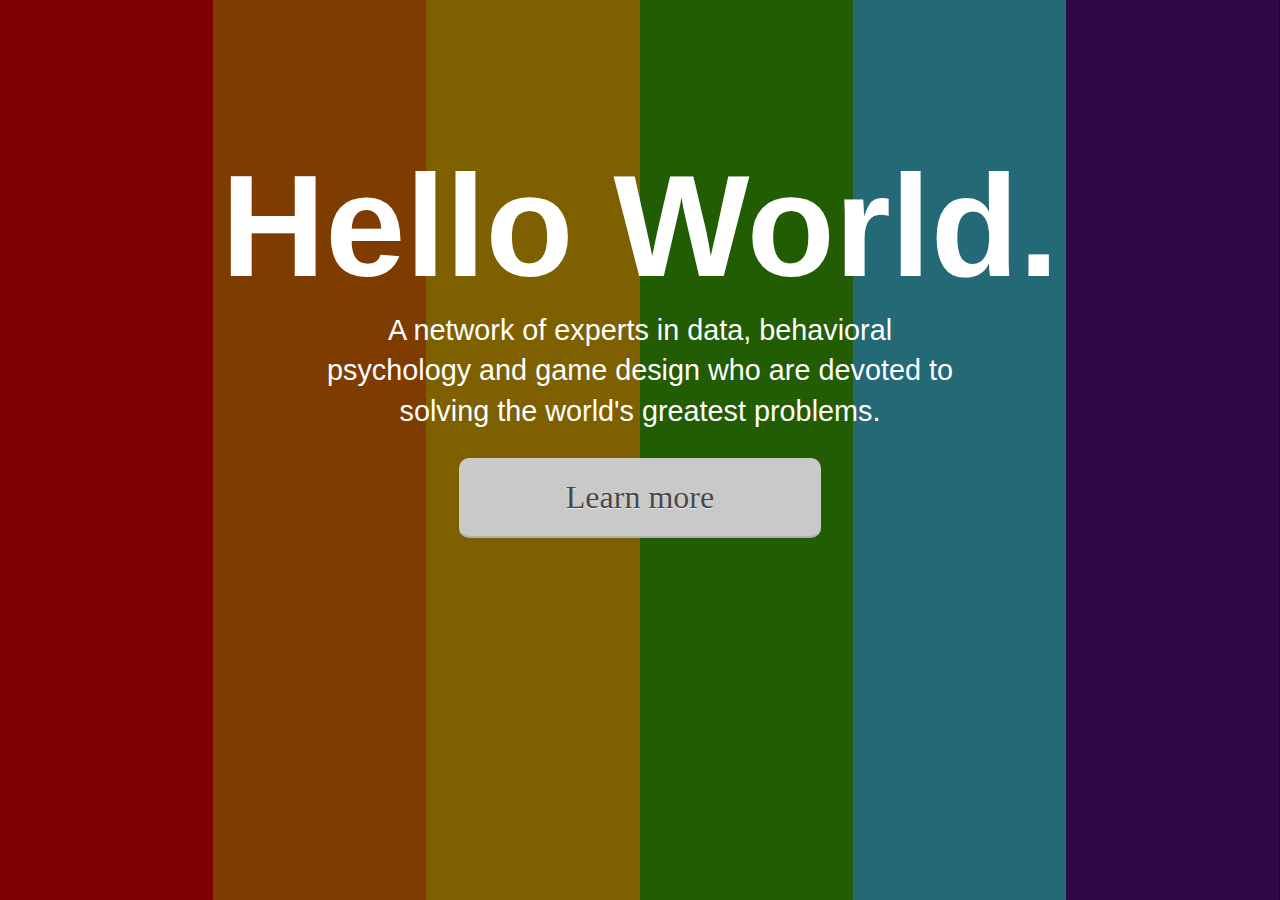
<file: index.html>
<!DOCTYPE html>
<html lang="en">
  <head>
    <meta charset="utf-8">
    <meta http-equiv="X-UA-Compatible" content="IE=edge">
    <meta name="viewport" content="width=device-width, initial-scale=1.0">
    <meta name="description" content="">
    <meta name="author" content="">
    <link rel="shortcut icon" type="image/png" href="img/favicon-16.png"/>
	<link rel="shortcut icon" type="image/png" href="http://helloworlde.com/img/favicon-16.png"/>

    <title>Hello World</title>

    <!-- Bootstrap core CSS -->
    <link href="css/rainbow-style.css" rel="stylesheet" type="text/css"> 

    <!-- Just for debugging purposes. Don't actually copy this line! -->
    <!--[if lt IE 9]><script src="../../docs-assets/js/ie8-responsive-file-warning.js"></script><![endif]-->

    <!-- HTML5 shim and Respond.js IE8 support of HTML5 elements and media queries -->
    <!--[if lt IE 9]>
      <script src="https://oss.maxcdn.com/libs/html5shiv/3.7.0/html5shiv.js"></script>
      <script src="https://oss.maxcdn.com/libs/respond.js/1.3.0/respond.min.js"></script>
    <![endif]-->
  </head>
	<body>
		<noscript>
			<div style="text-align:center;">
				<h1>You have Javascript disabled!</h1>
				<h3>Please enable Javascript to view this presentation!</h3>
			</div>
		</noscript>
		<!--[if IE 6]>
			<div style="text-align:center;">
				<h3>You have an outdated browser, please visit <a href="http://browsehappy.com/">Browse Happy</a> to install a recent browser</h3>
			</div>
		<![endif]-->
		<!--[if IE 7]>
			<div style="text-align:center;">
				<h3>You have an outdated browser, please visit <a href="http://browsehappy.com/">Browse Happy</a> to install a recent browser</h3>
			</div>
		<![endif]-->
		<!--[if IE 8]>
			<div style="text-align:center;">
				<h3>You have an outdated browser, please visit <a href="http://browsehappy.com/">Browse Happy</a> to install a recent browser</h3>
			</div>
		<![endif]-->
		<!--[if IE 9]>
			<div style="text-align:center;">
				<h3>You have an outdated browser, please visit <a href="http://browsehappy.com/">Browse Happy</a> to install a recent browser</h3>
			</div>
		<![endif]-->
		<div id="rainbow-container">    
	    <div class="red">&nbsp;</div>
	    <div class="orange">&nbsp;</div>
	    <div class="yellow">&nbsp;</div>
	    <div class="green">&nbsp;</div>
	    <div class="blue">&nbsp;</div>
	    <div class="purple">&nbsp;</div>
		</div>
	 	<div id="gray-overlay">&nbsp;</div>
	 	<div id = "text-container">
	 		<div id = "title">
	 			Hello World.
	 		</div>
	 		<div id = "sub-title">
	 			A network of experts in data, behavioral psychology and game design who are devoted to solving the world's greatest problems.
	 		</div>
		 	<div id ="btn-custom">
		 		<a href="slides.html">Learn more</a>
		 	</div>
	 </div>
	</body>
</html>
</file>
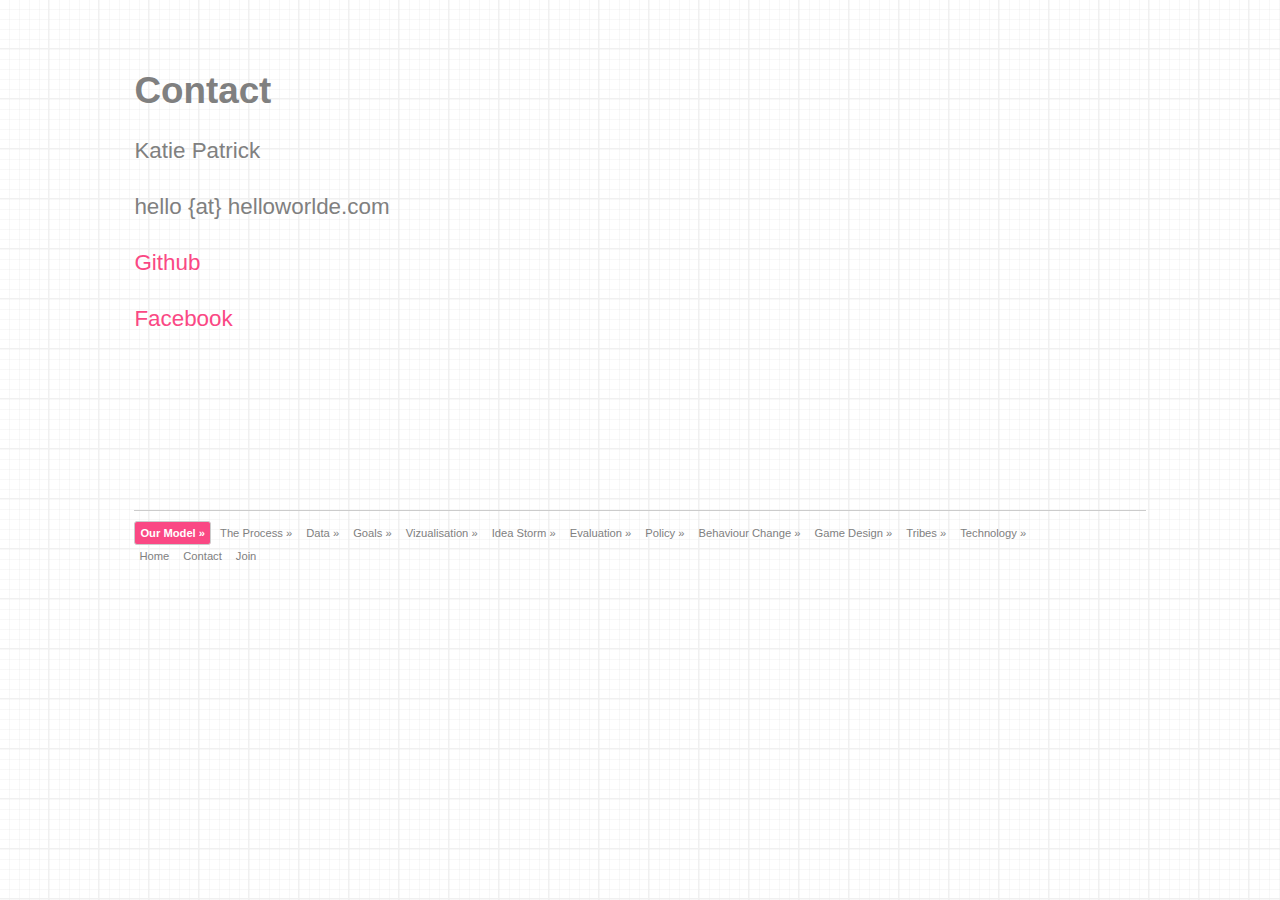
<file: contact.html>
<!DOCTYPE html>
<html lang="en">
	<head>
		<title>Hello Slideshow!</title>
		<meta charset="UTF-8">
		<link href="css/slides.css" rel="stylesheet" type="text/css" />
	</head>
	<body>
		<noscript>
			<div style="text-align:center;">
				<h1>You have Javascript disabled!</h1>
				<h3>Please enable Javascript to view this presentation!</h3>
			</div>
		</noscript>
		<!--[if IE 6]>
			<div style="text-align:center;">
				<h3>You have an outdated browser, please visit <a href="http://browsehappy.com/">Browse Happy</a> to install a recent browser</h3>
			</div>
		<![endif]-->
		<!--[if IE 7]>
			<div style="text-align:center;">
				<h3>You have an outdated browser, please visit <a href="http://browsehappy.com/">Browse Happy</a> to install a recent browser</h3>
			</div>
		<![endif]-->
		<!--[if IE 8]>
			<div style="text-align:center;">
				<h3>You have an outdated browser, please visit <a href="http://browsehappy.com/">Browse Happy</a> to install a recent browser</h3>
			</div>
		<![endif]-->
		<!--[if IE 9]>
			<div style="text-align:center;">
				<h3>You have an outdated browser, please visit <a href="http://browsehappy.com/">Browse Happy</a> to install a recent browser</h3>
			</div>
		<![endif]-->
		
		
		<div class="text-container">
			<div class="slides-title">Contact</div>
			<div class="slides-text">
				<p>Katie Patrick</p>
				<p>hello {at} helloworlde.com </p>
				<p><a href="https://github.com/KatieP">Github</a></p>
				<p><a href="https://www.facebook.com/katiepatrickgp">Facebook</a></p>
				<p><a target="_blank" href="https://docs.google.com/forms/d/1P06UVmUYbiCr92L8ANgl8f_ra0wWMm29mIEVY41jQ7U/viewform">Join the Hello World network!</a></p>
			</div>
		</div>


		<div class="footer">
			<a id="link0" href="#our-model" class="slide-link">Our Model&nbsp;&raquo;</a>
			<a id="link1" href="#the-process" class="slide-link">The Process&nbsp;&raquo;</a>
			<a id="link2" href="#data" class="slide-link">Data&nbsp;&raquo;</a>
      <a id="link3" href="#goals" class="slide-link">Goals&nbsp;&raquo;</a>
      <a id="link4" href="#visualize" class="slide-link">Vizualisation&nbsp;&raquo;</a>
      <a id="link5" href="#idea-storming" class="slide-link">Idea Storm&nbsp;&raquo;</a>
      <a id="link6" href="#idea-assessment" class="slide-link">Evaluation&nbsp;&raquo;</a>
      <a id="link7" href="#policy-design" class="slide-link">Policy&nbsp;&raquo;</a>
      <a id="link8" href="#behavioral-change" class="slide-link">Behaviour Change&nbsp;&raquo;</a>
      <a id="link9" href="#game-design" class="slide-link">Game Design&nbsp;&raquo;</a>
      <a id="link10" href="#tribes-and-evangelists" class="slide-link">Tribes&nbsp;&raquo;</a>
      <a id="link11" href="#technology" class="slide-link">Technology&nbsp;&raquo;</a>
      <br />
      <a id="linkHome" href="index.html">Home</a>
      <a id="linkContact" href="contact.html">Contact</a>
      <a id="linkJoin" target="_blank" href="https://docs.google.com/forms/d/1P06UVmUYbiCr92L8ANgl8f_ra0wWMm29mIEVY41jQ7U/viewform">Join</a>
		</div>
		<script type="text/javascript" src="js/jquery-1.10.2.min.js"></script>
		<script type="text/javascript" src="js/slideshow.js"></script>
	</body>
</html>
</file>
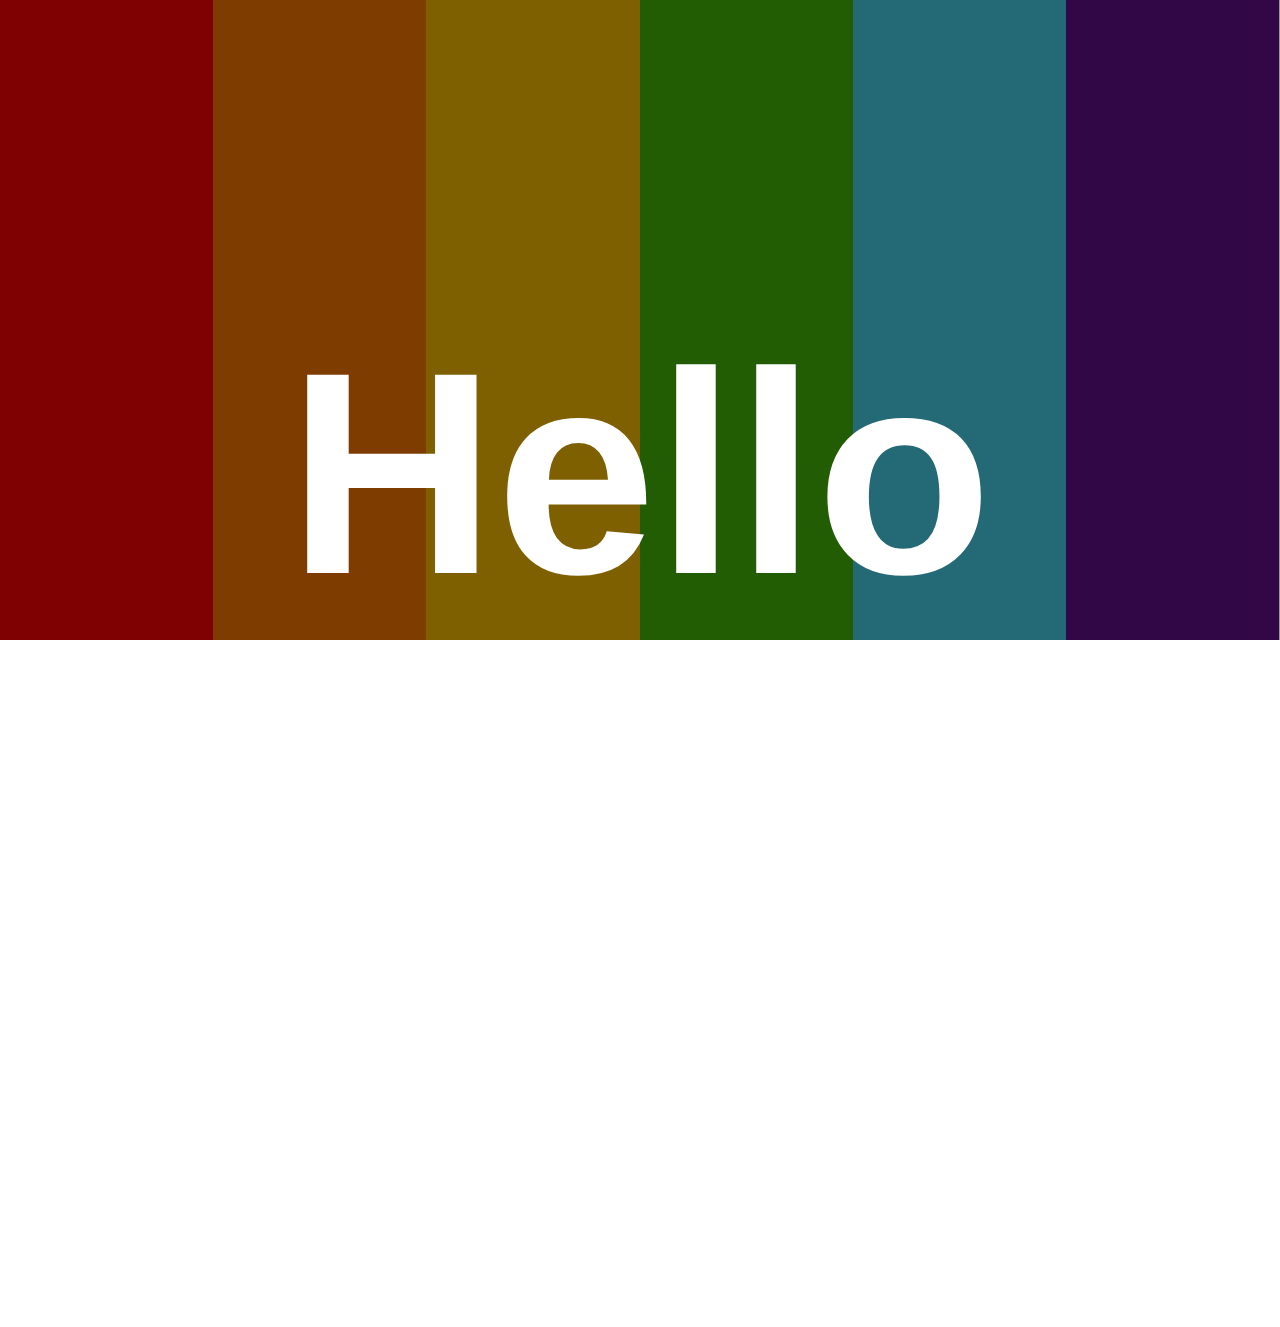
<file: rainbow.html>
<!DOCTYPE html>
<html lang="en">
  <head>
    <meta charset="utf-8">
    <meta http-equiv="X-UA-Compatible" content="IE=edge">
    <meta name="viewport" content="width=device-width, initial-scale=1.0">
    <meta name="description" content="">
    <meta name="author" content="">
    <link rel="shortcut icon" href="../../docs-assets/ico/favicon.png">

    <title>Hello World</title>

    <!-- Bootstrap core CSS -->
    <link href="rainbow-style.css" rel="stylesheet" type="text/css"> 

    <!-- Just for debugging purposes. Don't actually copy this line! -->
    <!--[if lt IE 9]><script src="../../docs-assets/js/ie8-responsive-file-warning.js"></script><![endif]-->

    <!-- HTML5 shim and Respond.js IE8 support of HTML5 elements and media queries -->
    <!--[if lt IE 9]>
      <script src="https://oss.maxcdn.com/libs/html5shiv/3.7.0/html5shiv.js"></script>
      <script src="https://oss.maxcdn.com/libs/respond.js/1.3.0/respond.min.js"></script>
    <![endif]-->
  </head>

  	<body>

		 <div id="rainbow-container">    
		      <div class="red">&nbsp;</div>
		      <div class="orange">&nbsp;</div>
		      <div class="yellow">&nbsp;</div>
		      <div class="green">&nbsp;</div>
		      <div class="blue">&nbsp;</div>
		      <div class="purple">&nbsp;</div>
		 </div>

		 <div id="gray-overlay">&nbsp;</div>

		 <div id = "text-container">
		 	<div id = "title">
		 		<h1> Hello World.</h1>
		 	</div>

		 	<div id = "sub-title">
		 		A network of experts in data, behavioral psychology, policy, design and gamification who are devoted to solving the world's greatest problems.
		 	</div>
		 </div>

		 <div id = "">
		 	<p>Hello, some text</p>
		 </div>




  	</body>
</html>
</file>
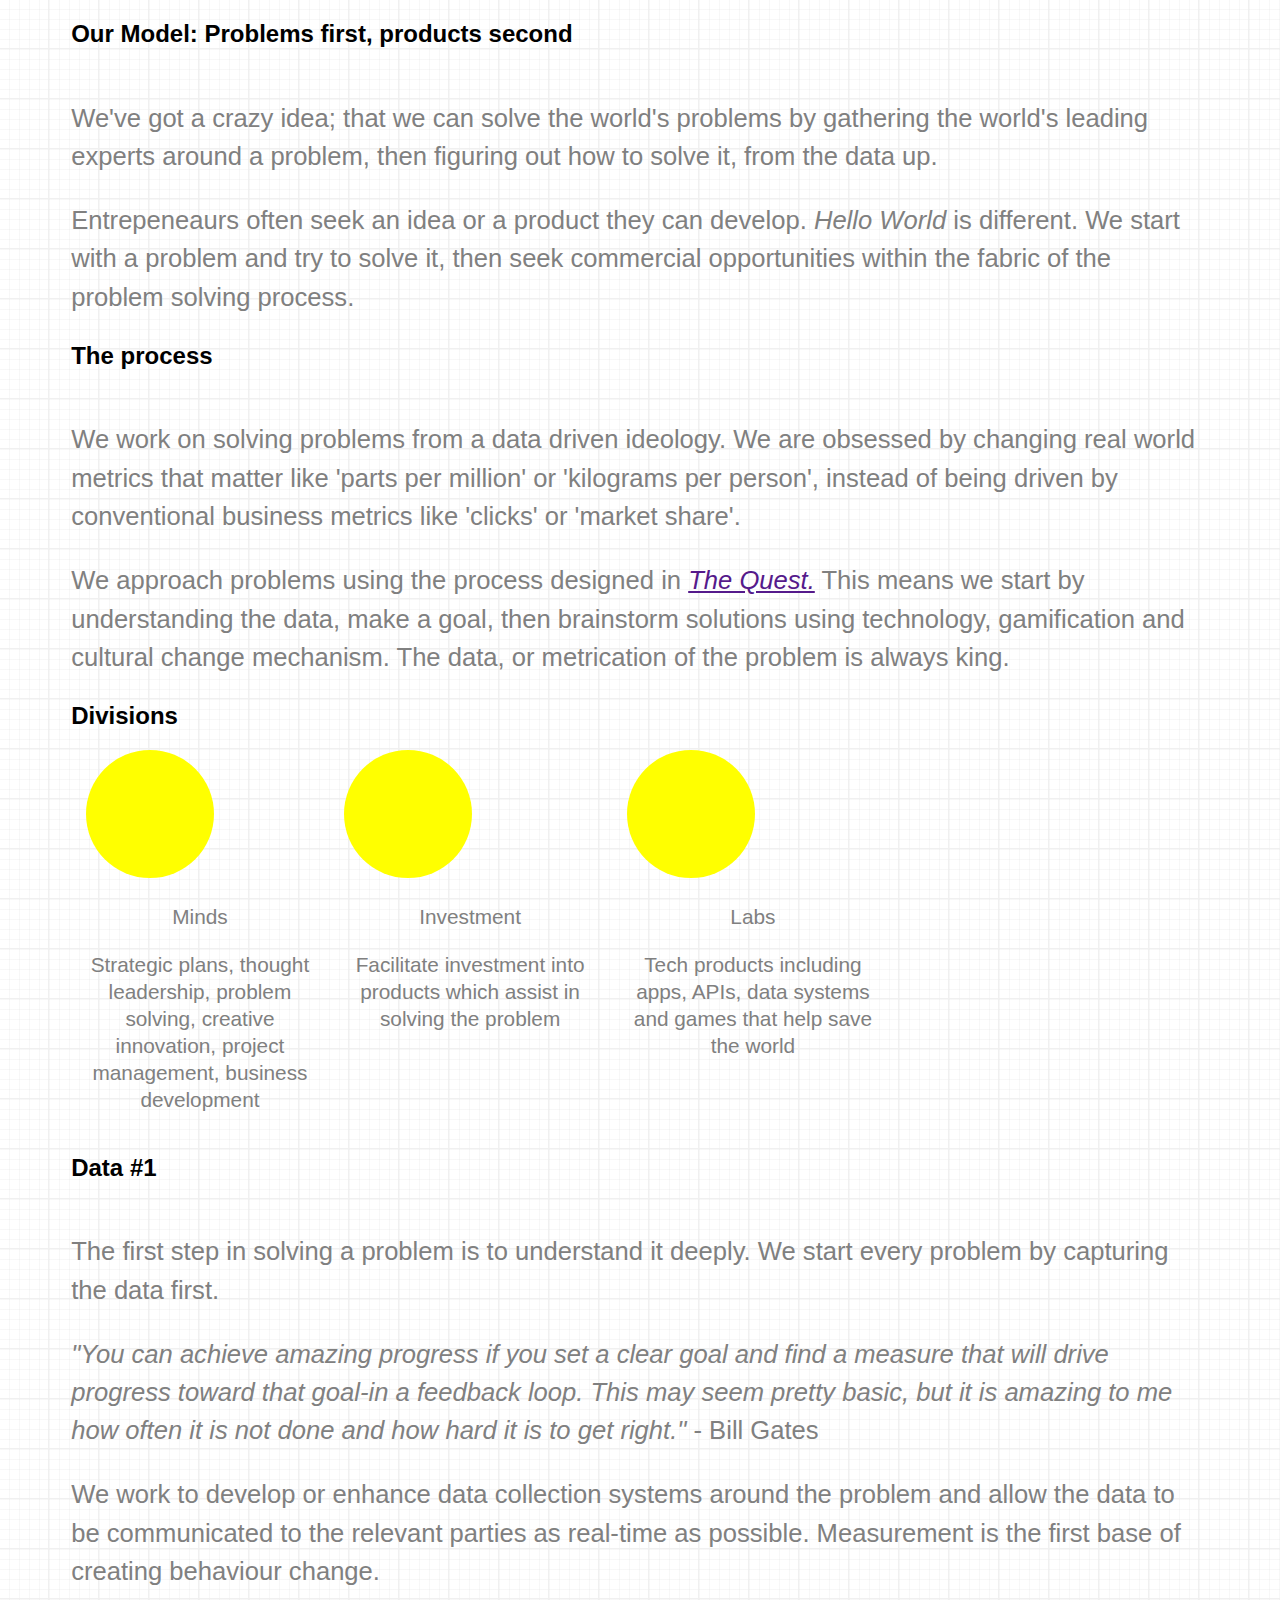
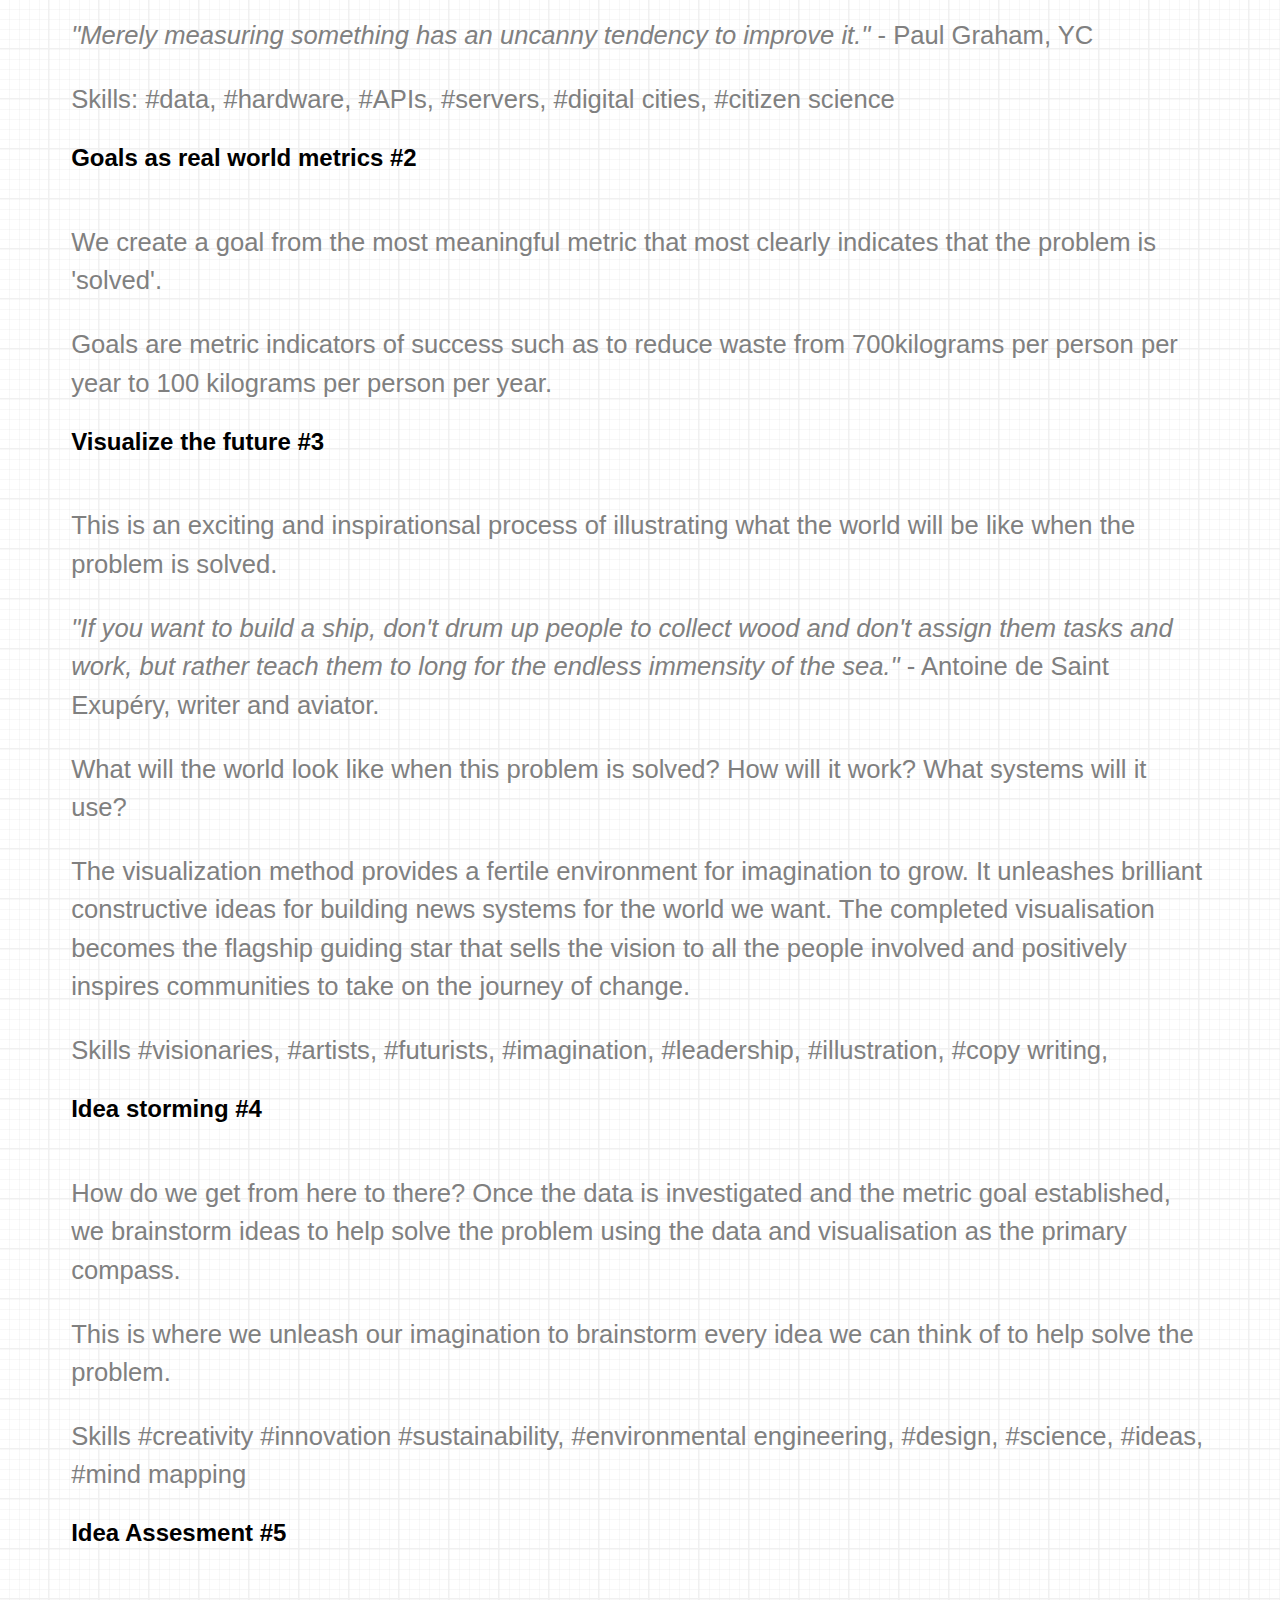
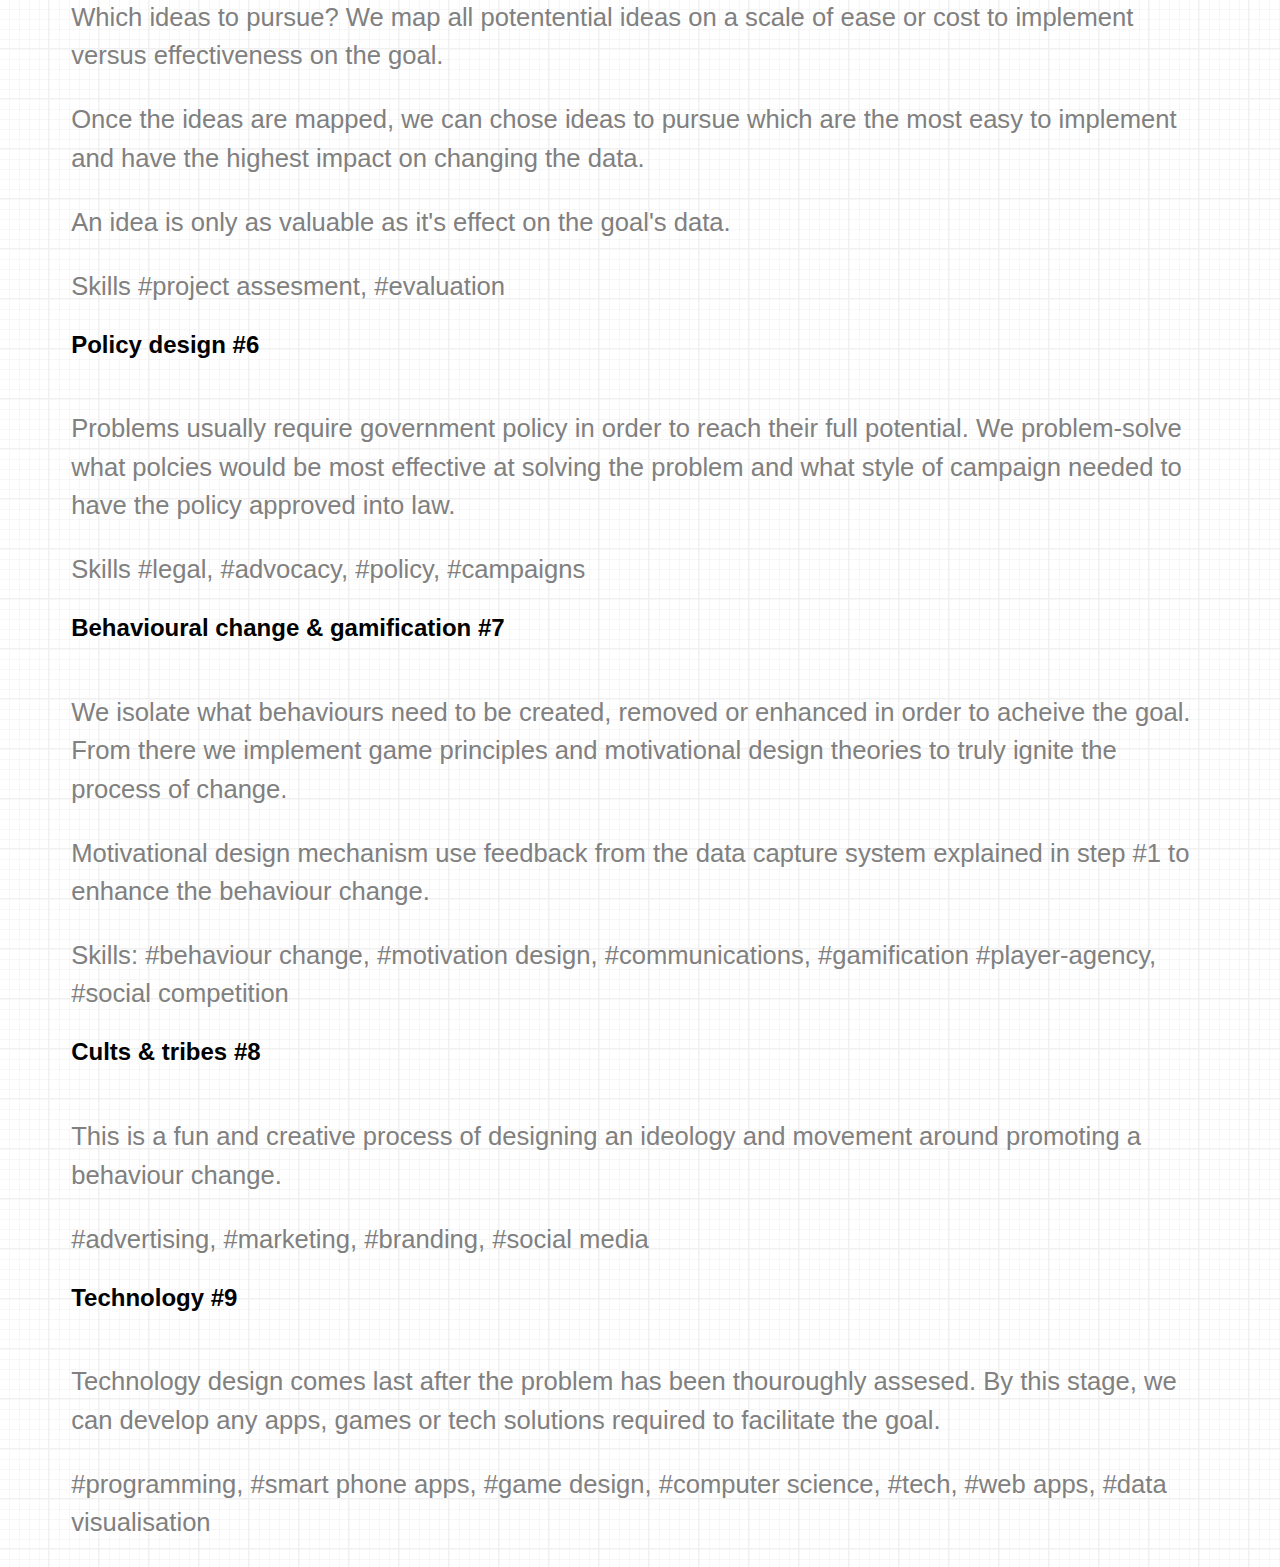
<file: text.html>
<!DOCTYPE html>
<html lang="en">
  <head>
    <meta charset="utf-8">
    <meta http-equiv="X-UA-Compatible" content="IE=edge">
    <meta name="viewport" content="width=device-width, initial-scale=1.0">
    <meta name="description" content="">
    <meta name="author" content="">
    <link rel="shortcut icon" href="../../docs-assets/ico/favicon.png">

	<title>Slides Content</title>

    <link href="slides.css" rel="stylesheet" type="text/css"> 



<!-- Slider http://www.queness.com/post/356/create-a-vertical-horizontal-and-diagonal-sliding-content-website-with-jquery-->
</head>

    <body style="
        background-color:white;
        background-image: linear-gradient(#F0F0F0 1px, transparent 1px),
        linear-gradient(90deg, #F0F0F0 1px, transparent 1px),
        linear-gradient(rgba(230,230,230,.3) 1px, transparent 1px),
        linear-gradient(90deg, rgba(230,230,230,.3) 1px, transparent 1px);
        background-size:100px 50px, 50px 50px, 10px 10px, 10px 10px;
        background-position:-2px -2px, -2px -2px, -1px -1px, -1px -1px">

        <div id = "slide-container">
            <h2>Our Model: Problems first, products second</h2>
            
            <div id = "body-large">
                <p>We've got a crazy idea; that we can solve the world's problems by gathering the world's leading experts around a problem, then figuring out how to solve it, from the data up. </p>

                <p>Entrepeneaurs often seek an idea or a product they can develop. <em>Hello World</em> is different. We start with a problem and try to solve it, then seek commercial opportunities within the fabric of the problem solving process. </p>
            </div>
            
            <h2>The process</h2>
            <div id = "body-large">
                <p>We work on solving problems from a data driven ideology. We are obsessed by changing real world metrics that matter like 'parts per million' or 'kilograms per person', instead of being driven by conventional business metrics like 'clicks' or 'market share'. </p>

                <p>We approach problems using the process designed in <em><a href="">The Quest.</a></em> This means we start by understanding the data, make a goal, then brainstorm solutions using technology, gamification and cultural change mechanism. The data, or metrication of the problem is always king.</p>
            </div>
            
            <h2>Divisions</h2>
                
                    <div class = "circle-third">
                        <div class ="circle"></div>
                            <div id="body-medium">
                                <p>Minds</p>
                                <p>Strategic plans, thought leadership, problem solving, creative innovation, project management, business development</p>
                            </div>
                        </div>
                    </div>

                    <div class = "circle-third">
                        <div class ="circle"></div>
                            <div id="body-medium">
                                <p>Investment</p>
                                <p>Facilitate investment into products which assist in solving the problem</p>
                            </div>
                        </div>
                    </div>

                    <div class = "circle-third">
                        <div class ="circle"></div>
                            <div id="body-medium">
                                <p>Labs</p>
                                <p>Tech products including apps, APIs, data systems and games that help save the world</p>
                            </div>
                        </div>
                    </div>

                    <div class="clear"></div>

                <div id = "slide-container">

                    <h2>Data #1</h2>
                    
                    <div id = "body-large">

                        <p>The first step in solving a problem is to understand it deeply. We start every problem by capturing the data first.</p>

                        <p><em>"You can achieve amazing progress if you set a clear goal and find a measure that will drive progress toward that goal-in a feedback loop. This may seem pretty basic, but it is amazing to me how often it is not done and how hard it is to get right."</em> - Bill Gates</p>

                        <p>We work to develop or enhance data collection systems around the problem and allow the data to be communicated to the relevant parties as real-time as possible. Measurement is the first base of creating behaviour change. 

                        <p><em>"Merely measuring something has an uncanny tendency to improve it."</em> - Paul Graham, YC</p>

                        </p>

                        <p>Skills: #data, #hardware, #APIs, #servers, #digital cities, #citizen science</p>

                    </div>
                </div>

                <div id = "slide-container">

                    <h2>Goals as real world metrics  #2</h2>
                    
                    <div id = "body-large">
                        <p>We create a goal from the most meaningful metric that most clearly indicates that the problem is 'solved'. </p>

                        <p>Goals are metric indicators of success such as to reduce waste from 700kilograms per person per year to 100 kilograms per person per year.</p>
                    </div>
                </div>

                <div id = "slide-container">

                    <h2>Visualize the future #3</h2>
                    
                    <div id = "body-large">

                        <p>This is an exciting and inspirationsal process of illustrating what the world will be like when the problem is solved.</p>

                        <p><em/>"If you want to build a ship, don't drum up people to collect wood and don't assign them tasks and work, but rather teach them to long for the endless immensity of the sea."</em> - Antoine de Saint Exupéry, writer and aviator.</P> 

                        <p>What will the world look like when this problem is solved? How will it work? What systems will it use?</p>  
                            
                        <p>The visualization method provides a fertile environment for imagination to grow. It unleashes brilliant constructive ideas for building news systems for the world we want. The completed visualisation becomes the flagship guiding star that sells the vision to all the people involved and positively inspires communities to take on the journey of change. </p>
                        
                        <p>Skills #visionaries, #artists, #futurists, #imagination, #leadership, #illustration, #copy writing, </p>

                    </div>
                </div>

                <div id = "slide-container">

                    <h2>Idea storming #4</h2>
                    
                    <div id = "body-large">

                        <p>How do we get from here to there? Once the data is investigated and the metric goal established, we brainstorm ideas to help solve the problem using the data and visualisation as the primary compass.</P>

                        <p> This is where we unleash our imagination to brainstorm every idea we can think of to help solve the problem.</p>

                        
                        Skills #creativity #innovation #sustainability, #environmental engineering, #design, #science, #ideas, #mind mapping</p>


                    </div>
                </div>


                <div id = "slide-container">

                    <h2>Idea Assesment #5</h2>
                    
                    <div id = "body-large">

                        <p>Which ideas to pursue? We map all potentential ideas on a scale of ease or cost to implement versus effectiveness on the goal.</p> 

                        <p>Once the ideas are mapped, we can chose ideas to pursue which are the most easy to implement and have the highest impact on changing the data.</p>

                        <p>An idea is only as valuable as it's effect on the goal's data.</p>
                        
                        <p>Skills #project assesment, #evaluation</P>

                    </div>
                </div>

                <div id = "slide-container">

                    <h2>Policy design #6</h2>
                    
                    <div id = "body-large">

                        <p>Problems usually require government policy in order to reach their full potential. We problem-solve what polcies would be most effective at solving the problem and what style of campaign needed to have the policy approved into law.</p>

                        <p>Skills #legal, #advocacy, #policy, #campaigns</p>
                    </div>
                </div>

                <div id = "slide-container">

                    <h2>Behavioural change & gamification #7</h2>
                        <div id = "body-large">
                        
                            <p>We isolate what behaviours need to be created, removed or enhanced in order to acheive the goal.  From there we implement game principles and motivational design theories to truly ignite the process of change.<p/> 
                            
                            <p>Motivational design mechanism use feedback from the data capture system explained in step #1 to enhance the behaviour change.</p>
                            
                            <p>Skills: #behaviour change, #motivation design, #communications, #gamification #player-agency, #social competition</p>
                        </div>
                </div>

                <div id = "slide-container">

                    <h2>Cults & tribes #8</h2>

                    <div id = "body-large">
       
                        <p>This is a fun and creative process of designing an ideology and movement around promoting a behaviour change. </p>

                        <p>#advertising, #marketing, #branding, #social media</p>
                    </div>

                </div>

                <div id = "slide-container">

                    <h2>Technology #9</h2>

                    <div id = "body-large">

                        <p>Technology design comes last after the problem has been thouroughly assesed. By this stage, we can develop any apps, games or tech solutions required to facilitate the goal.</P> 
                        
                        <p>#programming, #smart phone apps, #game design, #computer science, #tech, #web apps, #data visualisation </p>

                    </div>

                </div>



        </div>
    </body>
</html>
</file>
<file: css/rainbow-style.css>
body{
  background: url('../img/rainbow_bg.png') no-repeat center center fixed; 
  -webkit-background-size: cover;
  -moz-background-size: cover;
  -o-background-size: cover;
  background-size: cover;
}

#title {
  font-weight: bold;
  text-align: center;
  font-family: helvetica, arial;
  color: white;
  font-size: 9em;
  margin: 0 auto;
  padding-top:1em;
}

#sub-title {
  max-width: 100%;
  padding: 0 25% 0 25%;
  text-align: center;
  font-family: helvetica, arial;
  color: white;
  font-size: 1.8em;
  line-height: 1.4em;
}



#btn-custom {
  text-align: center;
  font-size: 1.0em;
  padding: 1.5% 4% 1.5% 4%;
  margin: 1.7em auto;
  width: 20%;
  border:2px solid;
  border-radius:10px;
  background-color: hsl(0, 0%, 79%) !important;
  background-repeat: repeat-x;
  filter: progid:DXImageTransform.Microsoft.gradient(startColorstr="#134134134", endColorstr="#c9c9c9");
  background-image: -khtml-gradient(linear, left top, left bottom, from(#134134134), to(#c9c9c9));
  background-image: -moz-linear-gradient(top, #134134134, #c9c9c9);
  background-image: -ms-linear-gradient(top, #134134134, #c9c9c9);
  background-image: -webkit-gradient(linear, left top, left bottom, color-stop(0%, #134134134), color-stop(100%, #c9c9c9));
  background-image: -webkit-linear-gradient(top, #134134134, #c9c9c9);
  background-image: -o-linear-gradient(top, #134134134, #c9c9c9);
  background-image: linear-gradient(#134134134, #c9c9c9);
  border-color: #c9c9c9 #c9c9c9 hsl(0, 0%, 68.5%);
  color: #333 !important;
  text-shadow: 0 1px 1px rgba(255, 255, 255, 0.69);
  -webkit-font-smoothing: antialiased;
}

#btn-custom a {
  text-decoration:none;
  color: #484848;
  font-size:2em;
}

#text-container {
  position: absolute;
  top: 0px;
  left: 0px;
  min-width: 100%;
  min-height: 100%;
  height: 100%;
  z-index: 3;

}

#gray-overlay {
  position: absolute;
  top: 0px;
  left: 0px;
  min-width: 100%;
  
  min-height: 100%;
  height: 100%;

  background-color: rgba(0, 0, 0, 0.4);
  z-index: 2;
}

#rainbow-container {
  position: absolute;
  top: 0px;
  left: 0px;
  min-width: 100%;
  
  min-height: 100%;
  height: 100%;

  z-index: 1;
}

.red, .orange, .yellow, .green, .blue, .purple {
  min-width: 16.66%;
  width: 16.66%;
  float: left;
  min-height: 100%;
  height: 100%;
}

.red {
  background-color:#D40202;
  min-height: 100%;
  height: 100%;
  }

.orange {
  background-color:#D46502;
  min-height: 100%;
  height: 100%;
}

.yellow {
  background-color:#D4A102;
  min-height: 100%;
  height: 100%;
}

.green {
  background-color:#399905;
  min-height: 100%;
  height: 100%;
}

.blue {
  background-color:#3cafc5;
  min-height: 100%;
  height: 100%;
}

.purple {
  background-color:#520C73;
  min-height: 100%;
  height: 100%;
}
</file>
<file: css/slides.css>
/*slides.css - JESSE'S VERSION*/

body{
	background-color:white;
    background-image: linear-gradient(#F0F0F0 1px, transparent 1px),
        linear-gradient(90deg, #F0F0F0 1px, transparent 1px),
        linear-gradient(rgba(230,230,230,.3) 1px, transparent 1px),
        linear-gradient(90deg, rgba(230,230,230,.3) 1px, transparent 1px);
    background-size:100px 50px, 50px 50px, 10px 10px, 10px 10px;
    background-position:-2px -2px, -2px -2px, -1px -1px, -1px -1px
}

button{
	cursor:pointer;
}

.button{
	cursor:pointer;
	-webkit-font-smoothing: antialiased;
	background-color: rgb(202, 202, 202);
	background-repeat: repeat-x;
	border-bottom-color: rgb(175, 175, 175);
	border-bottom-left-radius: 10px;
	border-bottom-right-radius: 10px;
	border-bottom-style: solid;
	border-bottom-width: 2px;
	border-image-outset: 0px;
	border-image-repeat: stretch;
	border-image-slice: 100%;
	border-image-source: none;
	border-image-width: 1;
	border-left-color: rgb(201, 201, 201);
	border-left-style: solid;
	border-left-width: 2px;
	border-right-color: rgb(201, 201, 201);
	border-right-style: solid;
	border-right-width: 2px;
	border-top-color: rgb(201, 201, 201);
	border-top-left-radius: 10px;
	border-top-right-radius: 10px;
	border-top-style: solid;
	border-top-width: 2px;
	color: rgb(51, 51, 51);
	display: inline;
	font-family: helvetica, arial, tahoma;
	font-size: 1.2em;
	height: auto;
	line-height: 38.400001525878906px;
	padding-bottom: 0.2em;
	padding-left: 0.7em;
	padding-right: 0.7em;
	padding-top: 0.2em;
	text-align: center;
	text-decoration: none solid rgb(51, 51, 51);
	position:relative;
	top: -36px;
}

.slides-container, .text-container {
	padding:0px;
	margin-top:70px;
	margin-left: 10%;
	margin-right: 10%;
	margin-bottom: 40px;
	width:80%;
	height:400px;
	min-height:400px;
	max-height:400px;
}

.slide{
	float:right;
	padding:0px;
	margin:0px;
	width: 100%;
}

.slides-title{
	font-family: helvetica,arial;
	font-size: 2.3em;
	font-weight: bold;
	color: gray;
	padding:0px;
	margin:0px;
	width:100%;
}

.slides-image{

}

.slides-text {
	font-family: helvetica,arial;
	font-size: 1.4em;
	font-weight: normal;
	text-align: left;
	color: gray;
	padding:0px;
	margin:0px;
	width:100%;
	height: 60%;
	overflow-x: hidden;
	line-height: 1.5em;
}

.slides-text a, .slides-text a:visited, .slides-text a:hover, .slides-quote a {
	text-decoration: none;
	color: #FA4884;;

}

.slides-quote{
	font-family: helvetica,arial;
	font-size: 1.0em;
	line-height: 2.0em;
	font-weight: normal;
	text-align: center;
	color: gray;
}

.slide-controls {
	position:relative;
	height: 40px;
	min-height: 40px;
	max-height: 40px;
	padding-bottom: 40px;
	padding: 0px;
	margin:0 auto;
	width:80%;
}

.previous{
	position: absolute;
	left: 0px;
}

.next{
	position:absolute;
	right:0px;
}

.footer{
	padding: 0px;
	margin:0 auto;
	width:80%;
	padding-top: 0.6em;
	border-top: 1px solid #ccc;
}
.footer a,
.footer a:visited{
	font-family: helvetica,arial;
	font-size: 0.7em;
	color: gray;
	text-decoration: none;
	display: inline-block;
	padding: 5px;
}

.footer a:hover{
	color: #000;
}

.footer-link-highlight {
	display:block;
	font-size: 0.7em !important;
	color: #ffffff !important;
	font-weight: bolder !important;
	background-color: #FA4884;
	border-radius: 3px;
	border: 1px solid #ccc;
}


/*slideshow specific */
.push-right{
	right: -100px;	
}

/*utility classes*/
.hidden{display: none;}
.relative{position: relative;}
.absolute{position: absolute;}
.static{position: static;}
</file>
<file: rainbow-style.css>
#title {
  font-weight: bold;
  text-align: center;
  font-family: helvetica, arial;
  color: white;
  font-size: 9em;
  padding: 0.8em 0.4em 0.3em 0.4em;

}

#sub-title {
  max-width: 100%;
  padding: 0 16% 0 16%;
  text-align: center;
  font-family: helvetica, arial;
  color: white;
  font-size: 1.8em;
  line-height: 1.4em;
}



#btn-custom {
  text-align: center;
  font-size: 1.0em;
  padding: 1.5% 4% 1.5% 4%;
  margin: 1.7em auto;
  width: 20%;
  border:2px solid;
  border-radius:10px;
  background-color: hsl(0, 0%, 79%) !important;
  background-repeat: repeat-x;
  filter: progid:DXImageTransform.Microsoft.gradient(startColorstr="#134134134", endColorstr="#c9c9c9");
  background-image: -khtml-gradient(linear, left top, left bottom, from(#134134134), to(#c9c9c9));
  background-image: -moz-linear-gradient(top, #134134134, #c9c9c9);
  background-image: -ms-linear-gradient(top, #134134134, #c9c9c9);
  background-image: -webkit-gradient(linear, left top, left bottom, color-stop(0%, #134134134), color-stop(100%, #c9c9c9));
  background-image: -webkit-linear-gradient(top, #134134134, #c9c9c9);
  background-image: -o-linear-gradient(top, #134134134, #c9c9c9);
  background-image: linear-gradient(#134134134, #c9c9c9);
  border-color: #c9c9c9 #c9c9c9 hsl(0, 0%, 68.5%);
  color: #333 !important;
  text-shadow: 0 1px 1px rgba(255, 255, 255, 0.69);
  -webkit-font-smoothing: antialiased;
}

#btn-custom a {
  text-decoration:none;
  color: #484848;

}

#text-container {
  position: absolute;
  top: 0px;
  left: 0px;
  min-width: 100%;
  min-height: 100%;
  height: 100%;
  z-index: 3;

}

#gray-overlay {
  position: absolute;
  top: 0px;
  left: 0px;
  min-width: 100%;
  min-height: 40em;
  height: 40em;
  background-color: rgba(0, 0, 0, 0.4);
  z-index: 2;
}

#rainbow-container {
  position: absolute;
  top: 0px;
  left: 0px;
  min-width: 100%;
  min-height: 40em;
  height: 40em;
  z-index: 1;
}

.red, .orange, .yellow, .green, .blue, .purple {
  min-width: 16.66%;
  width: 16.66%;
  float: left;
  min-height: 100%;
  height: 100%;
}

.red {
  background-color:#D40202;
  min-height: 100%;
  height: 100%;
  }

.orange {
  background-color:#D46502;
  min-height: 100%;
  height: 100%;
}

.yellow {
  background-color:#D4A102;
  min-height: 100%;
  height: 100%;
}

.green {
  background-color:#399905;
  min-height: 100%;
  height: 100%;
}

.blue {
  background-color:#3cafc5;
  min-height: 100%;
  height: 100%;
}

.purple {
  background-color:#520C73;
  min-height: 100%;
  height: 100%;
}
</file>
<file: slides.css>
body {
	background-color:white;
    background-image: linear-gradient(#F0F0F0 1px, transparent 1px),
        linear-gradient(90deg, #F0F0F0 1px, transparent 1px),
        linear-gradient(rgba(230,230,230,.3) 1px, transparent 1px),
        linear-gradient(90deg, rgba(230,230,230,.3) 1px, transparent 1px);
    background-size:100px 50px, 50px 50px, 10px 10px, 10px 10px;
    background-position:-2px -2px, -2px -2px, -1px -1px, -1px -1px
}

.title-text {
  text-align: left;
  font-family: helvetica, arial;
  color: gray;
  font-size: 2.5em;
  padding: 1.5em 0 0.0em 0;
  font-weight: bold;
}

#body-large {
  text-align: left;
  font-family: helvetica, arial;
  color: gray;
  font-size: 1.6em;
  line-height: 1.5em;
  padding-top: 0.2em;
}

#body-medium {
  text-align: center;
  font-family: helvetica, arial;
  color: gray;
  font-size: 1.3em;
  line-height: 1.3em;
  padding-top: 0.2em;
  padding-top: 0.2em;
}

#body-small {
  text-align: center;
  font-family: helvetica, arial;
  color: gray;
  font-size: 0.85em;
  line-height: 1.5em;
}

#title {

}

#slide-container {
  text-align: left;
  max-width: 90%;
  font-family: helvetica, arial;
  padding-left: 5%;
  padding-right: 5%;
  z-index: 3;
}

/** Javascript slider CSS **/ 

#wrapper {
    width:100%;
    height:100%;
    position:absolute;
    top:0;left:0;
    overflow:hidden;
}

    #mask {
        width:1200%;
        height:100%;
    }

    #mask-vertical {
        width:100%;
        height:1200%;

    }

    .item {
        width:8%;
        height:100%;
        float:left;
        overflow: auto;
    }

    .item-vertical {
        width:100%;
        height:8%;
        float:left;
        overflow: auto;

    }

    .panel {
        text-align: center;
        font-family: helvetica, arial;
        color: gray;
        font-size: 0.75em;
        line-height: 1.3em;
        padding-top: 0.2em;
        padding-top: 0.2em;
    }

  a.panel {
    text-decoration:none;
    padding: 0 0.8em 0.8em 0em;
    line-height: 2.0em;
    }
        
    .content {
        width:85%;
        height:500px;
        top:2%;
        margin:0 auto;
        position:relative;
    }
    
    .selected {
        font-size: 1.0em;
        color: #C4C4C4;
        background:#FA4884;
        font-weight:700;
        border-radius:5px;
        width: 20%;
    }

    a.selected {
      padding: 10px 25px 10px 25px;
    }

    .clear {
        clear:both;
    }


/** Circles **/ 

.circle {
  border-radius: 50%;
  width: 8em;
  height: 8em;
  background-color: yellow; 
  text-align: center;
 

  /* width and height can be anything, as long as they're equal */
}

.circle-third {
  text-align: center;
  min-width: 20%;
  width: 20%;
  vertical-align: baseline;
  float: left;
  margin-right: 5px;
  margin-left: 5px;
  padding-left: 10px;
  padding-right: 10px;
}

.clear {
  clear:both;
}

/* Scrolling button */

.scroll-button {
  float: right;
  color: gray;
  font-size: 1.2em;
}


.grey-button {
  text-align: center;
  font-family: helvetica, arial, tahoma;
  font-size: 1.0em;
  padding: 15px 35px 15px 35px;
  width: 20%;
  border:2px solid;
  border-radius:10px;
  background-color: hsl(0, 0%, 79%) !important;
  background-repeat: repeat-x;
  filter: progid:DXImageTransform.Microsoft.gradient(startColorstr="#134134134", endColorstr="#c9c9c9");
  background-image: -khtml-gradient(linear, left top, left bottom, from(#134134134), to(#c9c9c9));
  background-image: -moz-linear-gradient(top, #134134134, #c9c9c9);
  background-image: -ms-linear-gradient(top, #134134134, #c9c9c9);
  background-image: -webkit-gradient(linear, left top, left bottom, color-stop(0%, #134134134), color-stop(100%, #c9c9c9));
  background-image: -webkit-linear-gradient(top, #134134134, #c9c9c9);
  background-image: -o-linear-gradient(top, #134134134, #c9c9c9);
  background-image: linear-gradient(#134134134, #c9c9c9);
  border-color: #c9c9c9 #c9c9c9 hsl(0, 0%, 68.5%);
  color: #333 !important;
  text-shadow: 0 1px 1px rgba(255, 255, 255, 0.69);
  -webkit-font-smoothing: antialiased;
}

a.grey-button {
  text-decoration:none;
  color: #484848;

}

.grey-button-container {
float: right;
margin-right: 1.0em;
margin-top: 1.0em;
margin-bottom: 2.5em;

}
</file>
